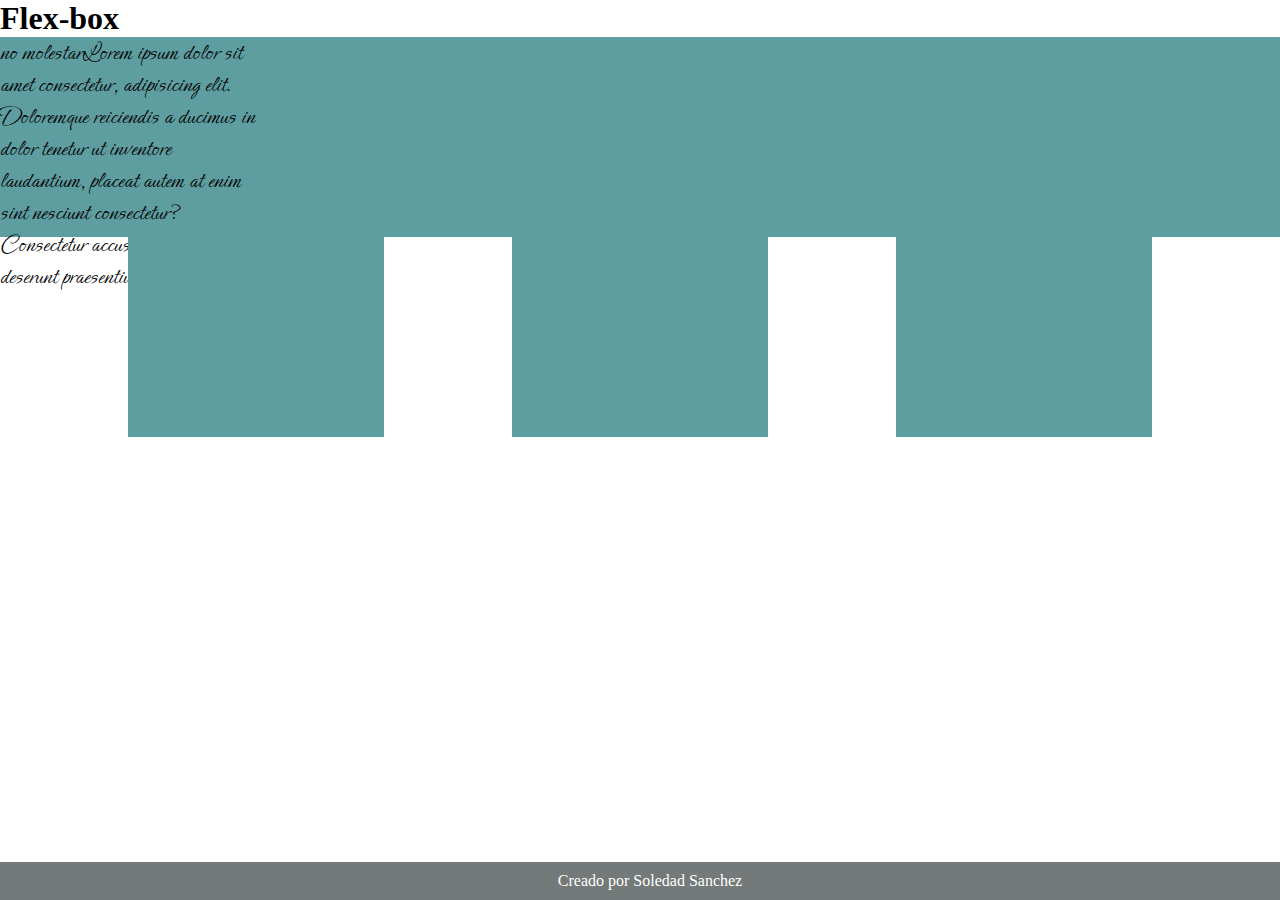
<file: Flex_Box/index.html>
<!DOCTYPE html>
<html lang="en">
<head>
    <meta charset="UTF-8">
    <meta http-equiv="X-UA-Compatible" content="IE=edge">
    <meta name="viewport" content="width=device-width, initial-scale=1.0">
    <title>Flex box</title>
    <link rel="preconnect" href="https://fonts.googleapis.com">
<link rel="preconnect" href="https://fonts.gstatic.com" crossorigin>
<link href="https://fonts.googleapis.com/css2?family=Ephesis&display=swap" rel="stylesheet">
    <link rel="stylesheet" href="../css/flex_box.css">
</head>
<body>
    <h1>Flex-box</h1>
    <div class="principal">
        <div class="cuadro">
            <p>Lorem ipsum dolor sit amet consectetur, adipisicing elit. Doloremque reiciendis a ducimus in dolor tenetur ut inventore laudantium, placeat autem at enim sint nesciunt consectetur? Consectetur accusamus vitae deserunt praesentium?</p>
        </div>
        
        <div class="cuadro"></div>
        <div class="cuadro"></div>
        <div class="cuadro"></div>
        <div class="cuadro"></div>
        <div class="cuadro"></div>
        <div class="cuadro"></div>
        <div class="cuadro"></div>
    </div>

    <FOOter>Creado por Soledad Sanchez</FOOter>
</body>
</html>
</file>
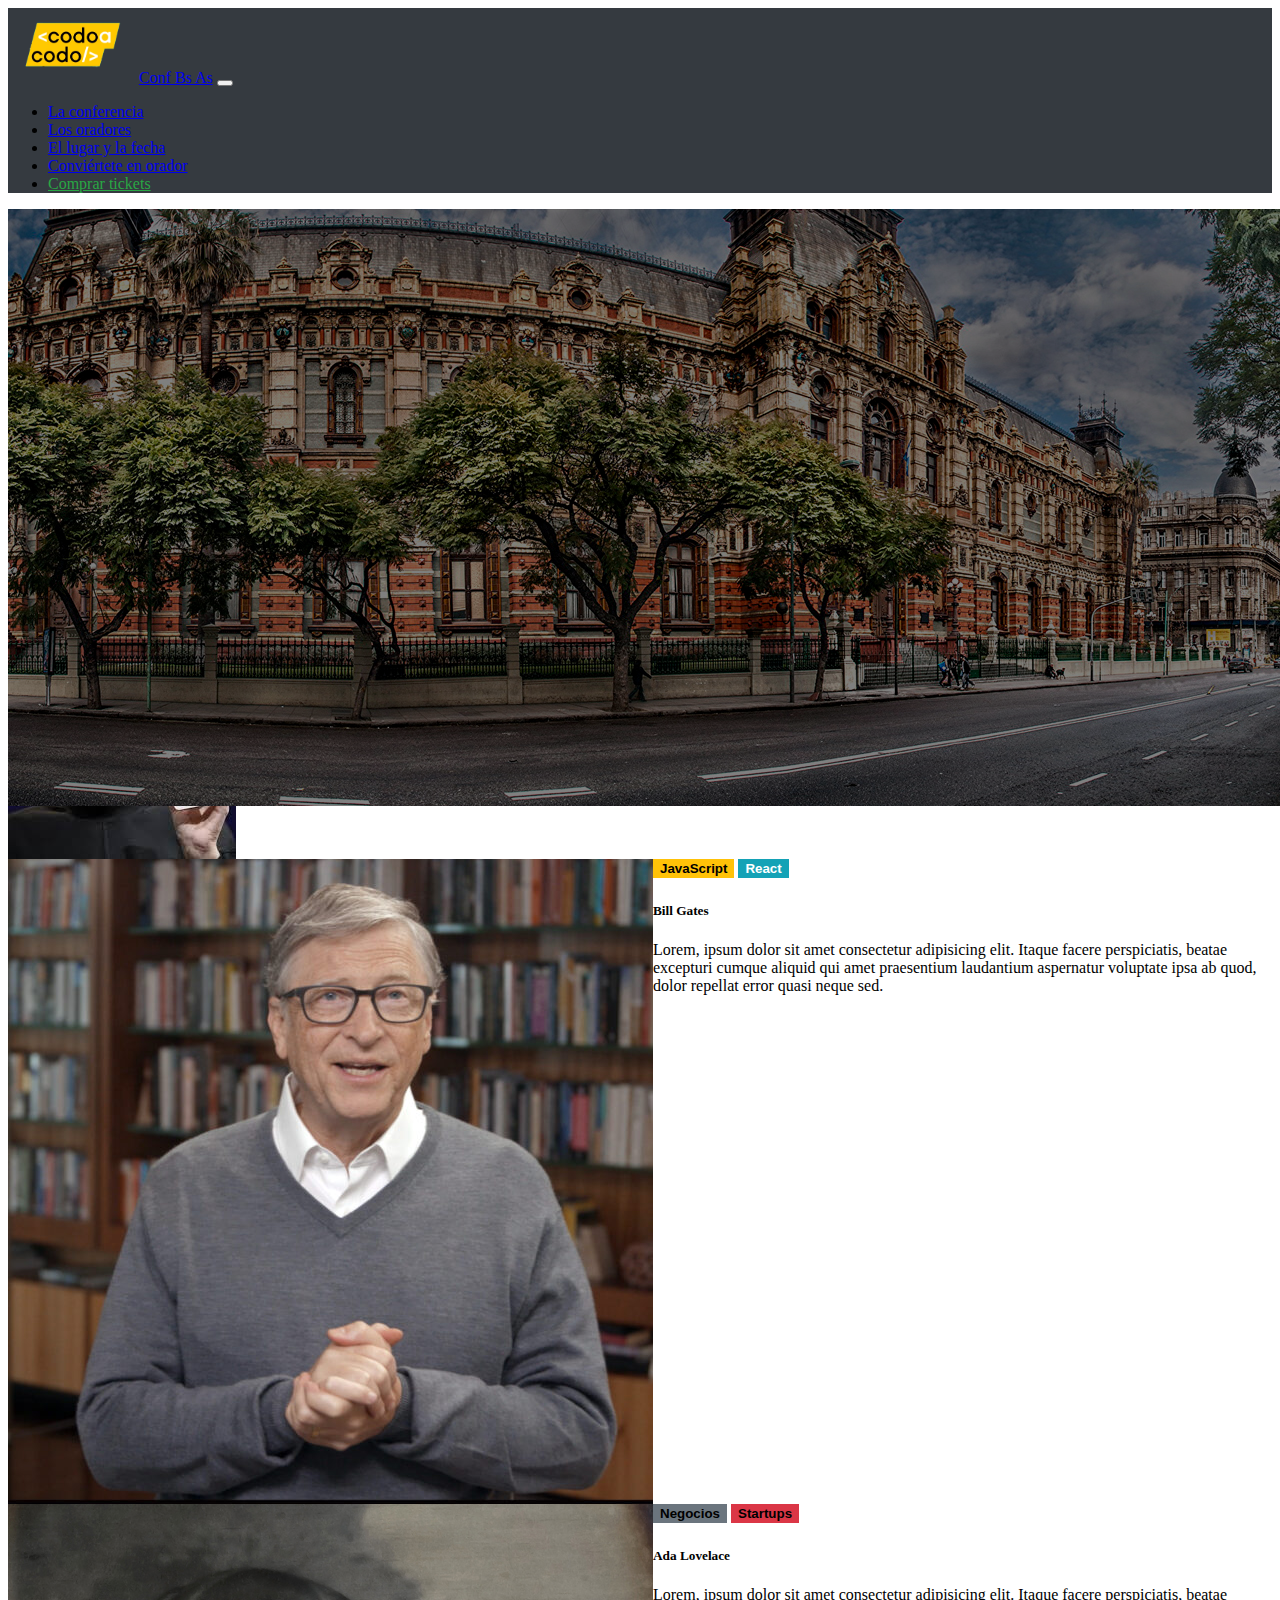
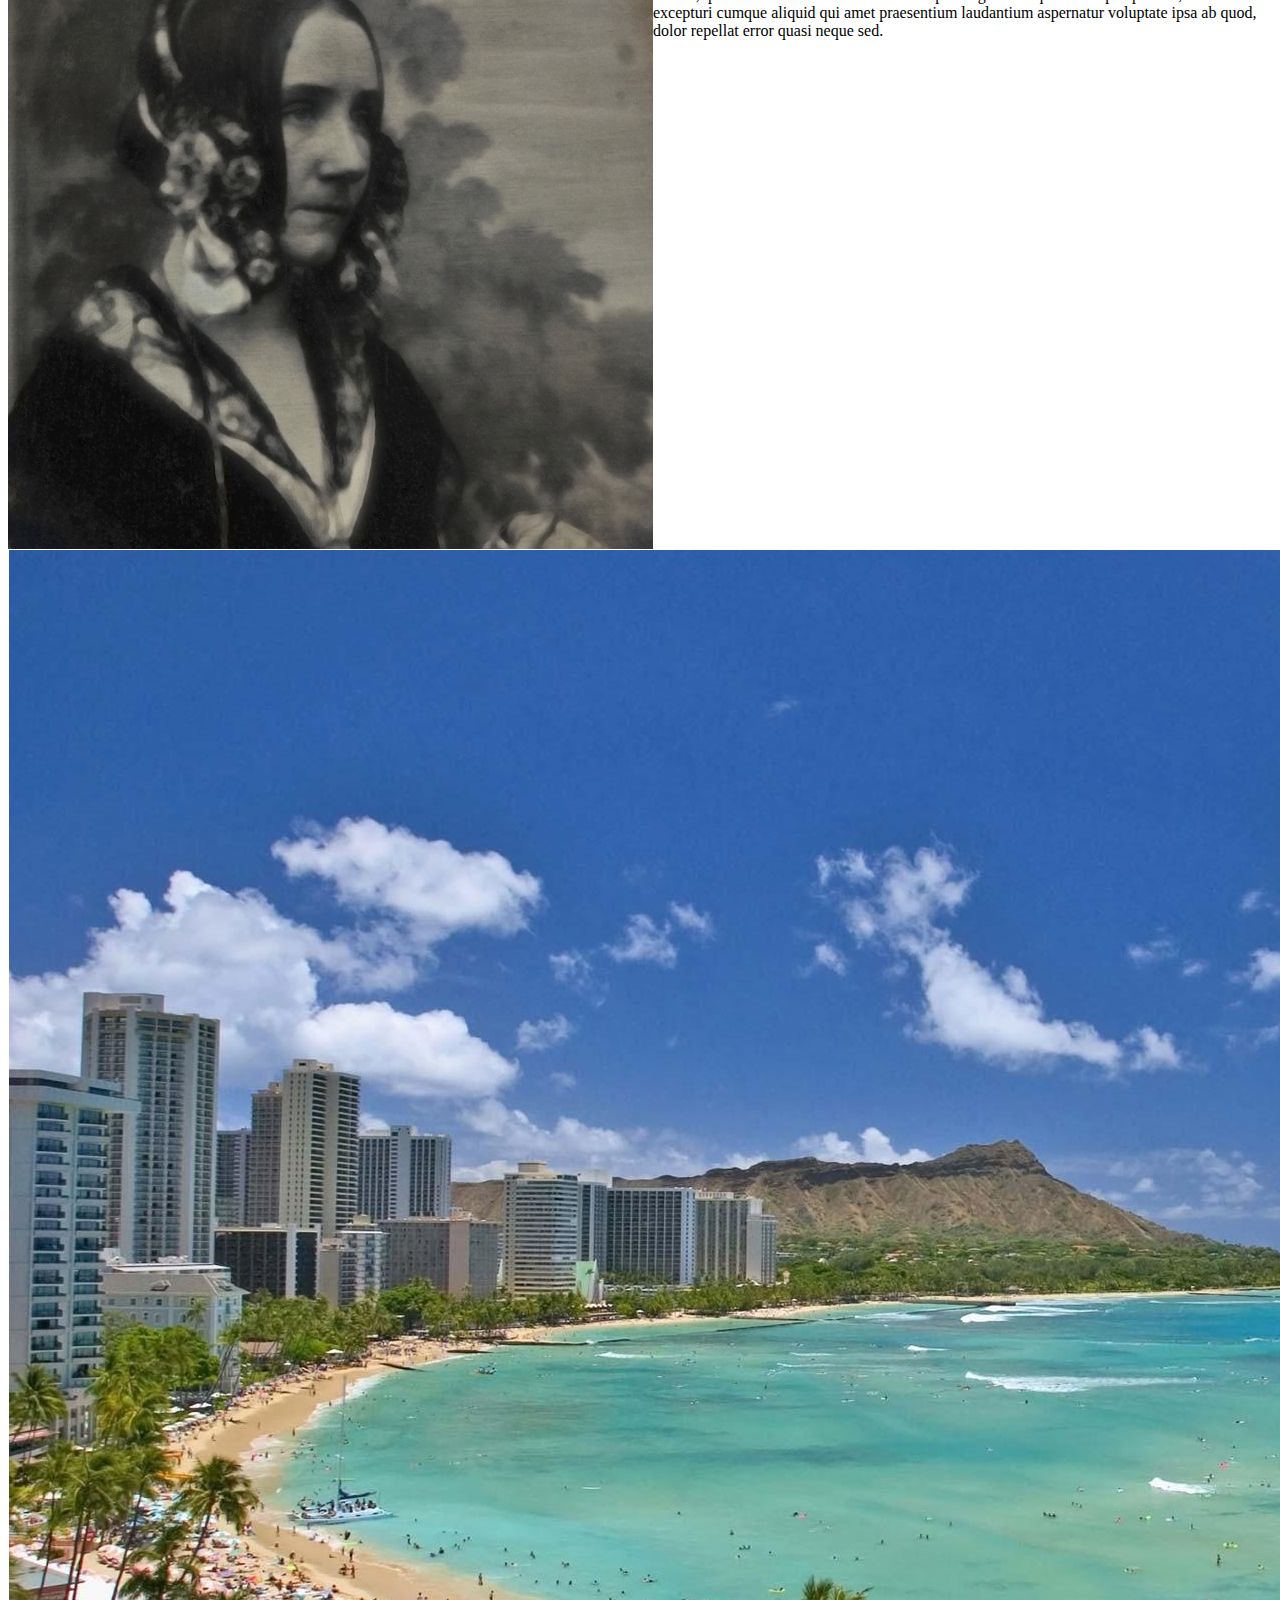
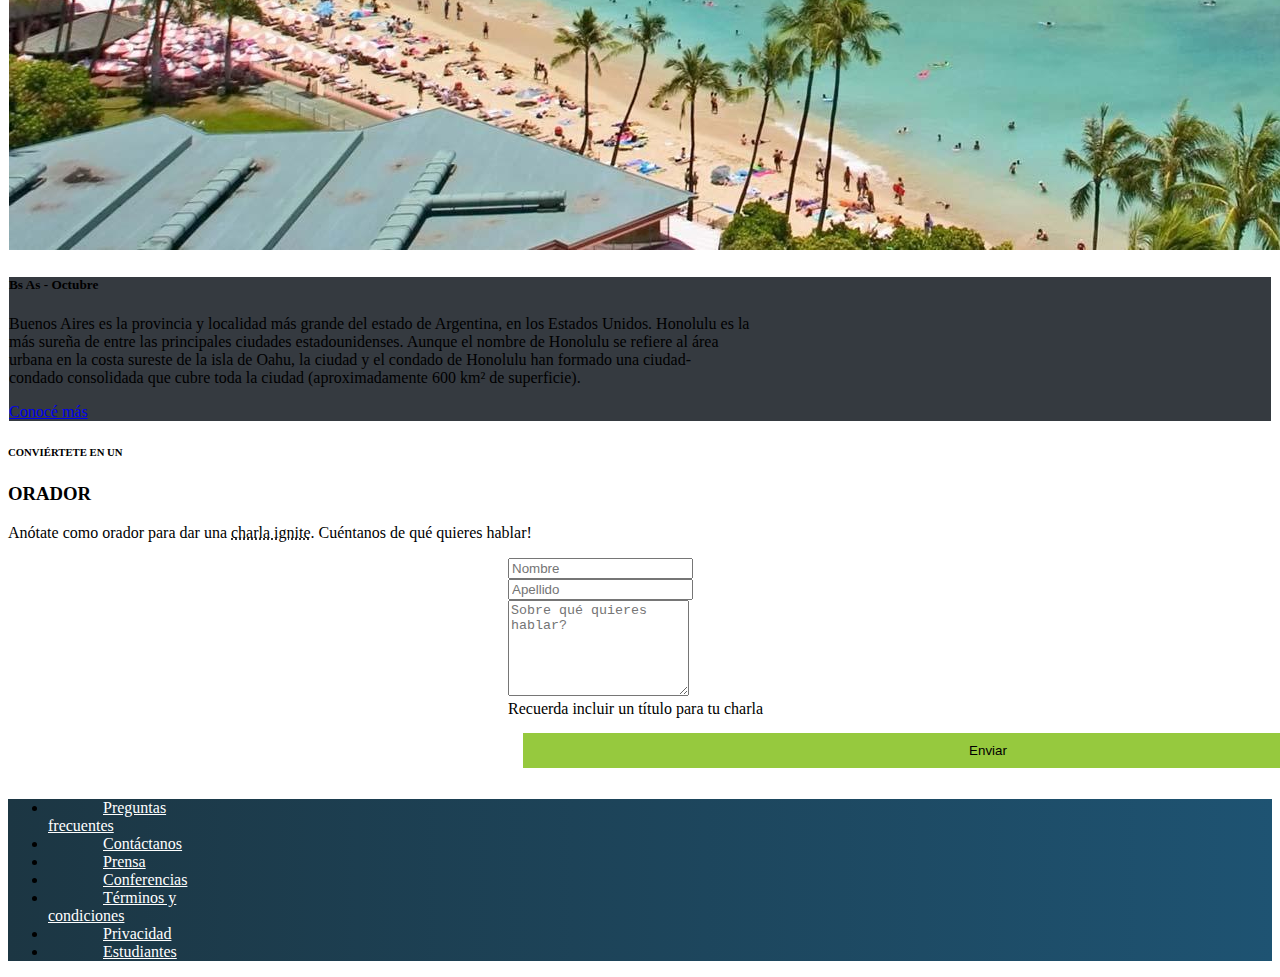
<file: TP integrador/index.html>
<!DOCTYPE html>
<html lang="en">
<head>
    <meta charset="UTF-8">
    <meta http-equiv="X-UA-Compatible" content="IE=edge">
    <meta name="viewport" content="width=device-width, initial-scale=1.0">
    <title>trabajo Práctico integrador</title>
    <link href="https://cdn.jsdelivr.net/npm/bootstrap@5.1.3/dist/css/bootstrap.min.css" rel="stylesheet" integrity="sha384-1BmE4kWBq78iYhFldvKuhfTAU6auU8tT94WrHftjDbrCEXSU1oBoqyl2QvZ6jIW3" crossorigin="anonymous">
    <link rel="stylesheet" href="./css/estiloTP.css">
</head>
<body>
    <header>
    <nav class="px-4 navbar navbar-expand-lg navbar-dark">
        <div class="px-5 container-fluid">        
            <a class="pb-0 pt-0 navbar-brand" href="#"><img src="./img/codoacodo.png" class="modificaciones" alt="ConfBsAs" />Conf Bs As</a>     
           
            <button class="navbar-toggler" type="button" data-bs-toggle="collapse" data-bs-target="#navbarNav" aria-controls="navbarNav" aria-expanded="true" aria-label="Toggle navigation">
                <span class="navbar-toggler-icon"></span>
                </button>
          <div class="pb-1 collapse navbar-collapse justify-content-end" id="navbarSupportedContent">
            <ul class="navbar-nav">
              <li class="nav-item">
                <a class="nav-link active text-white" aria-current="page" href="#laConferencia">La conferencia</a>
              </li>
              <li class="nav-item">
                <a class="nav-link  " href="#losOradores">Los oradores</a>
              </li>
              <li class="nav-item">
                <a class="nav-link text-gray" href="#elLugarYLaFecha">El lugar y la fecha</a>
              </li>
              <li class="nav-item">
                <a class="nav-link text-gray" href="#convierteteEnOrador">Conviértete en orador</a>
              </li>
              <li class="nav-item">
                <a class="nav-link" href="#tickets" onclick="comprarTickets()" id="green">Comprar tickets</a>
              </li>
            </ul>
        </div>
        </div>
      </nav>
    </header>    
    
    <section id="section">
     <div id="descripcionConf" >
        <img src="./img/ba1size.jpg" class="card-img imgPrincipal" alt="imgConfBsAs">
        <div class="card-img">
            <div class="text-white text-end align-items-center confDescripcion" style="z-index: 100">
                <div class="tituloConf m-0">
                    <h2 class="confDescripcion tituloConf mb-2">Conf Bs As</h2>
                </div>
                <div class="textoConf">
                    <p>Bs As llega por primera vez a Argentina. Un evento para compartir con <br> 
                        nuestra comunidad el conocimiento y experiencia de los expertos que <br>
                        están creando el futuro de Internet. Ven a conocer a miembros del <br>
                        evento, a otros estudiantes de Codo a Codo y los oradores de primer <br>
                        nivel que tenemos para ti. Te esperamos!</p>
                <div class="btn btn-lg text-white">
                    <button type="button" class="btn btn-outline-light text-white">Quiero ser orador</button>
                    <button type="button" class="botonTickets btn btn-success" onclick="comprarTickets()">Comprar tickets</button>
                </div>
                </div>

            </div>
        </div>   
    </div>

        <div class="text-center conoceOradores pt-3">
            <h6>CONOCE A LOS</h6>
            <h3>ORADORES</h3>

            <div class="row row-cols-md-4 imgPlaya d-flex justify-content-center text-start">
                <div class="col ">
                  <div class="card imgPlaya">
                    <img src="./img/steve.jpg" class=" card-img-top" alt="...">
                    <div class="card-body">
                        <button type="button" class="botonSmall btn btn-primary btn-sm">JavaScript</button>
                        <button type="button" class="botonSmall react btn btn-secondary btn-sm">React</button>
                      <h5 class="card-title">Steve Jobs</h5>
                      <p class="card-text">Lorem, ipsum dolor sit amet consectetur adipisicing elit. Itaque facere perspiciatis, beatae excepturi cumque aliquid qui amet praesentium laudantium aspernatur voluptate ipsa ab quod, dolor repellat error quasi neque sed.</p>
                    </div>
                  </div>
                </div>
                <div class="col">
                  <div class="card">
                    <img src="./img/bill.jpg" class="card-img-top" alt="...">
                    <div class="card-body">
                        <button type="button" class="botonSmall btn btn-primary btn-sm">JavaScript</button>
                        <button type="button" class="botonSmall react btn btn-secondary btn-sm">React</button>
                      <h5 class="card-title">Bill Gates</h5>
                      <p class="card-text">Lorem, ipsum dolor sit amet consectetur adipisicing elit. Itaque facere perspiciatis, beatae excepturi cumque aliquid qui amet praesentium laudantium aspernatur voluptate ipsa ab quod, dolor repellat error quasi neque sed.</p>
                    </div>
                  </div>
                </div>
                <div class="col">
                  <div class="card">
                    <img src="./img/ada.jpeg" class="card-img-top" alt="...">
                    <div class="card-body">
                        <button type="button" class="botonSmall negocios btn btn-sm text-white">Negocios</button>
                        <button type="button" class="botonSmall ada btn  btn-sm text-white" >Startups</button>
                      <h5 class="card-title">Ada Lovelace</h5>
                      <p class="card-text">Lorem, ipsum dolor sit amet consectetur adipisicing elit. Itaque facere perspiciatis, beatae excepturi cumque aliquid qui amet praesentium laudantium aspernatur voluptate ipsa ab quod, dolor repellat error quasi neque sed.</p>
                    </div>
                  </div>
                </div>

              </div>
        
        <div class="row mt-5">
            <div class="col imagen">
                <img src="./img/honolulu.jpg" alt="" class="img-fluid"> 
            </div>
            <div class="col parrafo text-start">
                <h5 class="text text-white mt-4 ms-2">Bs As - Octubre</h5>
                  <p class="text text-white ms-2">Buenos Aires es la provincia y localidad más grande del estado de Argentina, en los Estados Unidos. Honolulu es la<br>
                    más sureña de entre las principales ciudades estadounidenses. Aunque el nombre de Honolulu se refiere al área<br>
                    urbana en la costa sureste de la isla de Oahu, la ciudad y el condado de Honolulu han formado una ciudad-<br>
                    condado consolidada que cubre toda la ciudad (aproximadamente 600 km² de superficie).</p>
                <a href="#" class="btn btn-dark text-white border-white ms-2" id="btnParrafo">Conocé más</a>
            </div>
        </div>

        <div class="row mt-5 d-flex justify-content-center">
            <div class="row text-center">
                <h6>CONVIÉRTETE EN UN</h6>
                <h3>ORADOR</h3>
                <p>Anótate como orador para dar una <abbr title="attribute">charla ignite</abbr>. Cuéntanos de qué quieres hablar!</p>
            </div>
          
      
         <div class="container estiloForm">
            <div class="row d-flex justify-content-center"> 

                <div class="col">
                  <input type="text" class="form-control" placeholder="Nombre" aria-label="First name">
                </div>
                <div class="col">
                  <input type="text" class="form-control" placeholder="Apellido" aria-label="Last name">
                </div>
                <div class="form mt-3">
                  <textarea class="form-control" placeholder="Sobre qué quieres hablar?" style="height: 90px"></textarea>
                </div>
                <div class="form-text text-start">Recuerda incluir un título para tu charla</div>
                <button type="button" class="botonEnviar btn text-white">Enviar</button>
        </div>

            </div>   
          </div>


        </section>

    <footer class="cambios cambiosFooter p-3 mb-0">
        <ul class="nav justify-content-center align-items-center">
            <li class="nav-item">
               <a class="nav-link" href="#">Preguntas <br> frecuentes</a>
            </li>
            <li class="nav-item">
            <a class="nav-link" href="#">Contáctanos</a>
            </li>
            <li class="nav-item">
              <a class="nav-link" href="#">Prensa</a>
            </li>
            <li class="nav-item">
              <a class="nav-link" href="#">Conferencias</a>
            </li>
            <li class="nav-item">
                <a class="nav-link" href="#">Términos y<br>condiciones</a>
              </li>
            <li class="nav-item">
                 <a class="nav-link" href="#">Privacidad</a>
            </li>     
            <li class="nav-item">
                <a class="nav-link" href="#">Estudiantes</a>
            </li>       
          </ul>
    </footer>
<script src="https://cdn.jsdelivr.net/npm/bootstrap@5.0.2/dist/js/bootstrap.bundle.min.js" integrity="sha384-MrcW6ZMFYlzcLA8Nl+NtUVF0sA7MsXsP1UyJoMp4YLEuNSfAP+JcXn/tWtIaxVXM" crossorigin="anonymous"></script>
    <script src="./js/paginaTickets.js"></script>
</body>
</html>
</file>
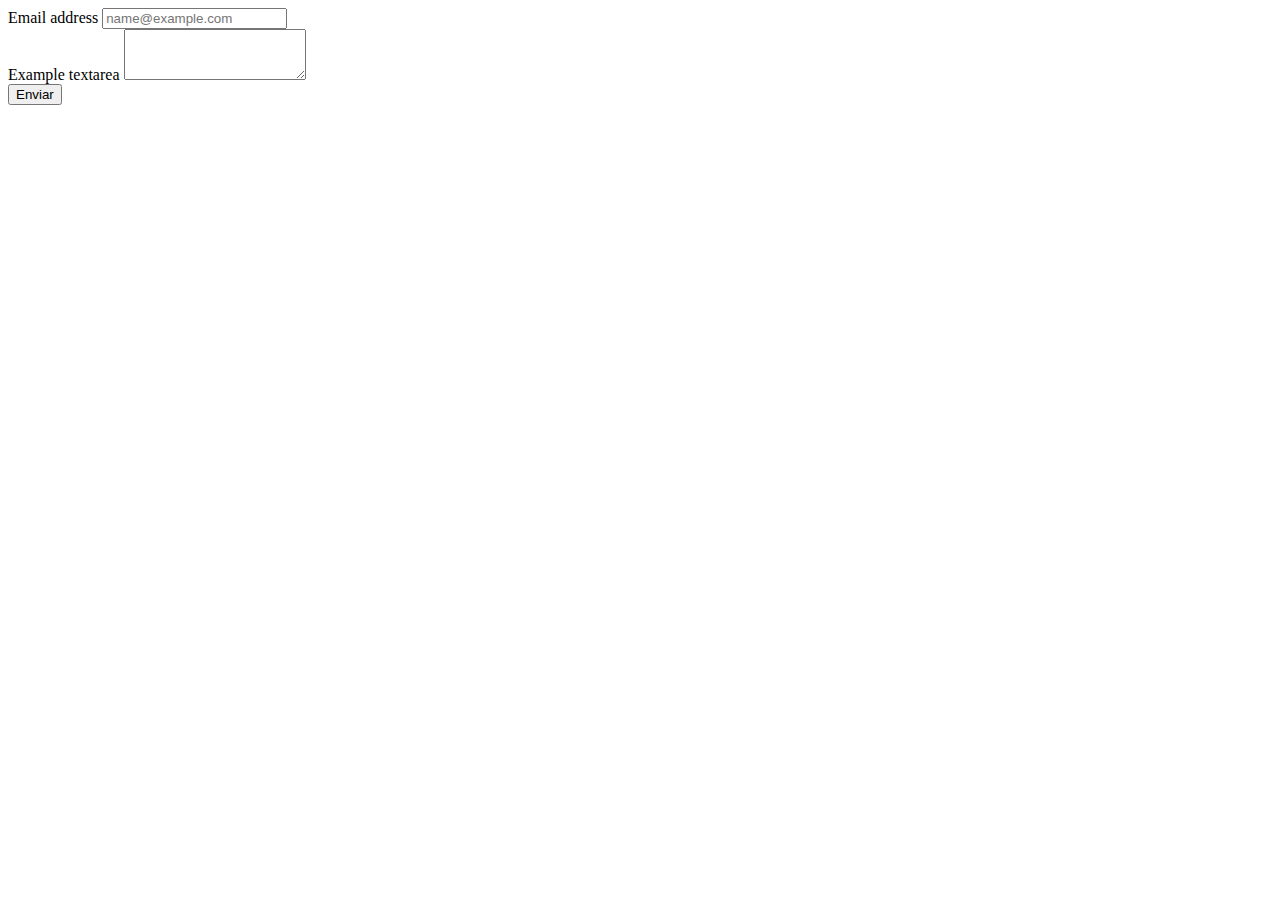
<file: BOOSTRAP/paginas/contacto.html>
<!DOCTYPE html>
<html lang="en">
<head>
    <meta charset="UTF-8">
    <meta http-equiv="X-UA-Compatible" content="IE=edge">
    <meta name="viewport" content="width=device-width, initial-scale=1.0">
    <title>Contacto</title>
    <link href="https://cdn.jsdelivr.net/npm/bootstrap@5.1.3/dist/css/bootstrap.min.css" rel="stylesheet" integrity="sha384-1BmE4kWBq78iYhFldvKuhfTAU6auU8tT94WrHftjDbrCEXSU1oBoqyl2QvZ6jIW3" crossorigin="anonymous">
</head>
<body>
    <div class="container">
        <div class="row d-flex justify-content-center">
            <div class="col-4">
                <div class="mb-3">
                    <label for="exampleFormControlInput1" class="form-label">Email address</label>
                    <input type="email" class="form-control" id="exampleFormControlInput1" placeholder="name@example.com">
                  </div>
                  <div class="mb-3">
                    <label for="exampleFormControlTextarea1" class="form-label">Example textarea</label>
                    <textarea class="form-control" id="exampleFormControlTextarea1" rows="3"></textarea>
                  </div>
                  <div class="mb-3">
                      <input type="button" value="Enviar" class="btn btn-primary">
                  </div>
            </div>
        </div>
    </div>
</body>
</html>
</file>
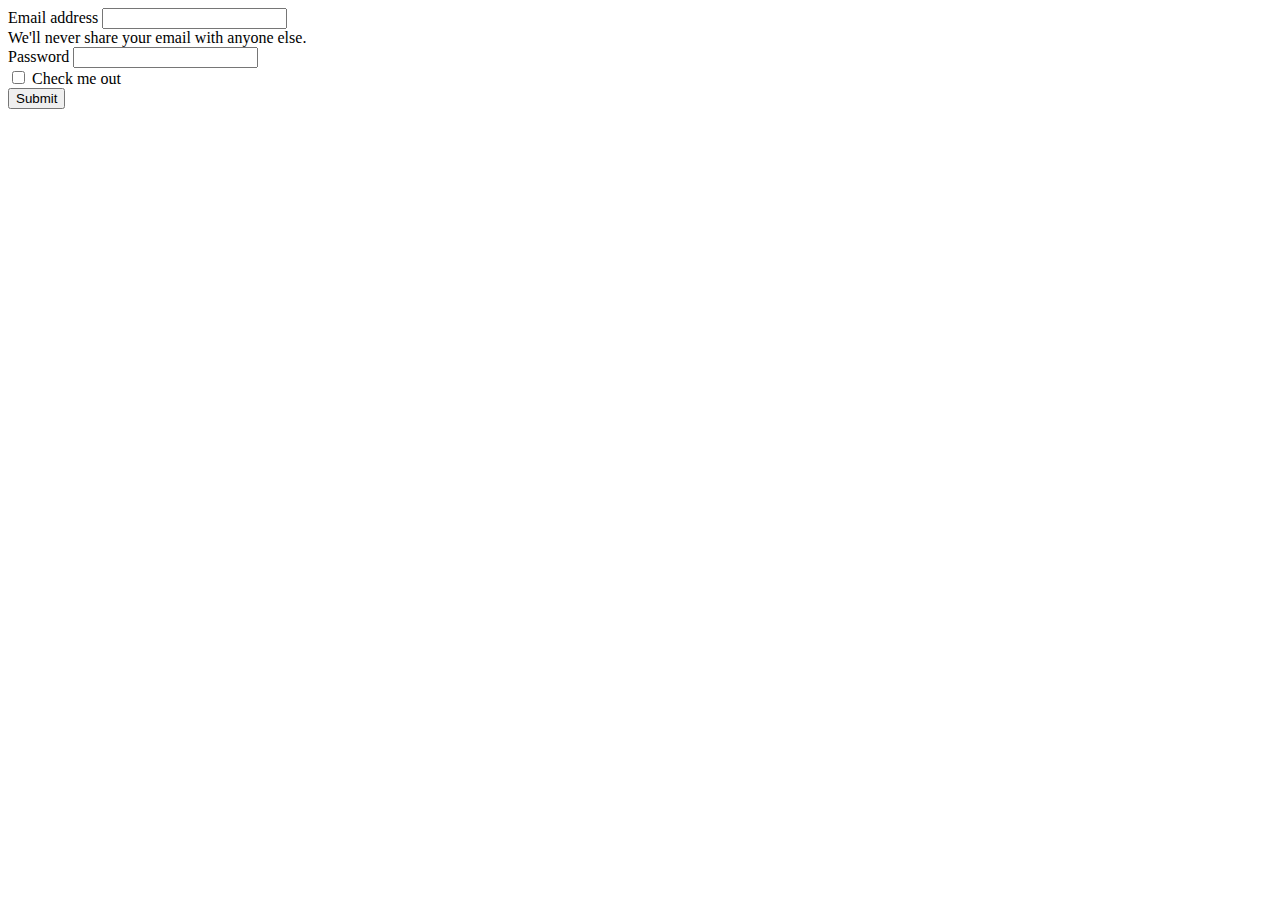
<file: BOOSTRAP/paginas/login.html>
<!DOCTYPE html>
<html lang="en">
<head>
    <meta charset="UTF-8">
    <meta http-equiv="X-UA-Compatible" content="IE=edge">
    <meta name="viewport" content="width=device-width, initial-scale=1.0">
    <title>LogIn</title>
    <link href="https://cdn.jsdelivr.net/npm/bootstrap@5.1.3/dist/css/bootstrap.min.css" rel="stylesheet" integrity="sha384-1BmE4kWBq78iYhFldvKuhfTAU6auU8tT94WrHftjDbrCEXSU1oBoqyl2QvZ6jIW3" crossorigin="anonymous">
</head>
<body>
    <div class="container">
        <div class="row d-flex justify-content-center">
            <div class="col-4 mt-5">
                <form>
                    <div class="mb-3">
                      <label for="exampleInputEmail1" class="form-label">Email address</label>
                      <input type="email" class="form-control" id="exampleInputEmail1" aria-describedby="emailHelp">
                      <div id="emailHelp" class="form-text">We'll never share your email with anyone else.</div>
                    </div>
                    <div class="mb-3">
                      <label for="exampleInputPassword1" class="form-label">Password</label>
                      <input type="password" class="form-control" id="exampleInputPassword1">
                    </div>
                    <div class="mb-3 form-check">
                      <input type="checkbox" class="form-check-input" id="exampleCheck1">
                      <label class="form-check-label" for="exampleCheck1">Check me out</label>
                    </div>
                    <button type="submit" class="btn btn-primary">Submit</button>
                  </form>
            </div>
        </div>
    </div>
</body>
</html>
</file>
<file: css/flex_box.css>
*{
    margin: 0px;
}
body{
    overflow: hidden; /*para q quede fija la pantalla y no aparezca el scroll para subir y bajar*/
}

.principal{
    display: flex;
    flex-wrap: wrap; /*cdo no está, los elementos están ocupando todo el ancho de la pag, cdo está, se acomodan abajo tb*/
    justify-content: center;
    justify-content: flex-end;
    justify-content: space-around; /*funciona siempre q haya espacio entre los elementos, deja margen a los costados*/
    justify-content: space-between; /* deja el margen al centro, los box sobre los costados*/
    justify-content: space-evenly; /*espacios de costados son mismo tamaño q internos, a dif del around q son mas anchos al centro q a los costados*/
    font-family: 'Ephesis', cursive;
}

.cuadro{
    background-color: cadetblue;
    width: 20%;
    height: 200px;
    /* float: left; EL FLOAT Se utiliza en este hijo, no en el ppal...
    border: 4px solid rgb(83, 33, 33);
    box-sizing: border-box; para que el borde quede por dentro del cuadro */

}

.cuadro p{
    font-size: x-large;
}

.cuadro p::before{
    content: "no molestar"; /*para q no se pueda copiar el texto del parrafo*/
}

footer{
    background-color: rgb(116, 121, 121);
    position: absolute;
    bottom: 0px;
    width: 100%;
    text-align: center;
    padding: 10px;
    color: white;


}
</file>
<file: TP integrador/css/estiloTP.css>
header .navbar, .parrafo, #btnParrafo{
    background-color: rgb(53, 58, 64);
}

.modificaciones{
    block-size: 75px;
}

.card{
    display: flex
}

.confDescripcion{
    margin: -500px;
    margin-right: 250px;
    font-size: larger;
    position: relative;
}

.conoceOradores{
    margin-top: 750px;
    
}

.tituloConf{
    font-size: xx-large;
    margin-right: 0px;
}

.imgPrincipal{
    filter: brightness(50%);
}

.imgPlaya{
    margin-left: 0px;
    padding-right: 0px;
    
}
.imagen{
    padding: 1px;
}

.parrafo{
    margin: 1px;
}

#green{
    color: rgb(41, 167, 68);
    }

.botonTickets {
    background-color: rgb(41, 167, 68);
}


.botonSmall{
    padding: 2px 7px;
    margin-bottom: 3px;
    background-color: rgb(255, 194, 8);;
    border: rgb(255, 194, 8);
    color: black;
    font-weight: bold;
}

.react{
    color: white;
    background-color: rgb(20, 162, 182);;
    border: rgb(20, 162, 182);
}

.ada{
    background-color: rgb(219, 54, 70); 
}

.negocios{
    background-color: rgb(107, 117, 126); 
}

.formHablar{
    margin-left: 200px;
}

.estiloForm{
    padding-right: 500px;
    padding-left: 500px;
}

.botonEnviar{
    background-color: rgb(150, 201, 62);
    margin: 15px;
    border: rgb(150, 201, 62);
    padding: 10px;
    width: 930px;
}

.cambiosFooter{
    background: linear-gradient(to right,rgb(28, 54, 67),rgb(30, 83, 114)); 
}

.cambios ul li a{
    background-color: transparent;
    color: white;
    margin-left: 55px;
    margin-right: 55px;
    }

#botonCalcular, #btnBorrar{
    background-color: rgb(150, 201, 62);
    color: white;
    width: 99%;
    margin:1%;
}

.formularioCompleto, .cardsInicio{
    margin-left: 15%;
}
</file>
